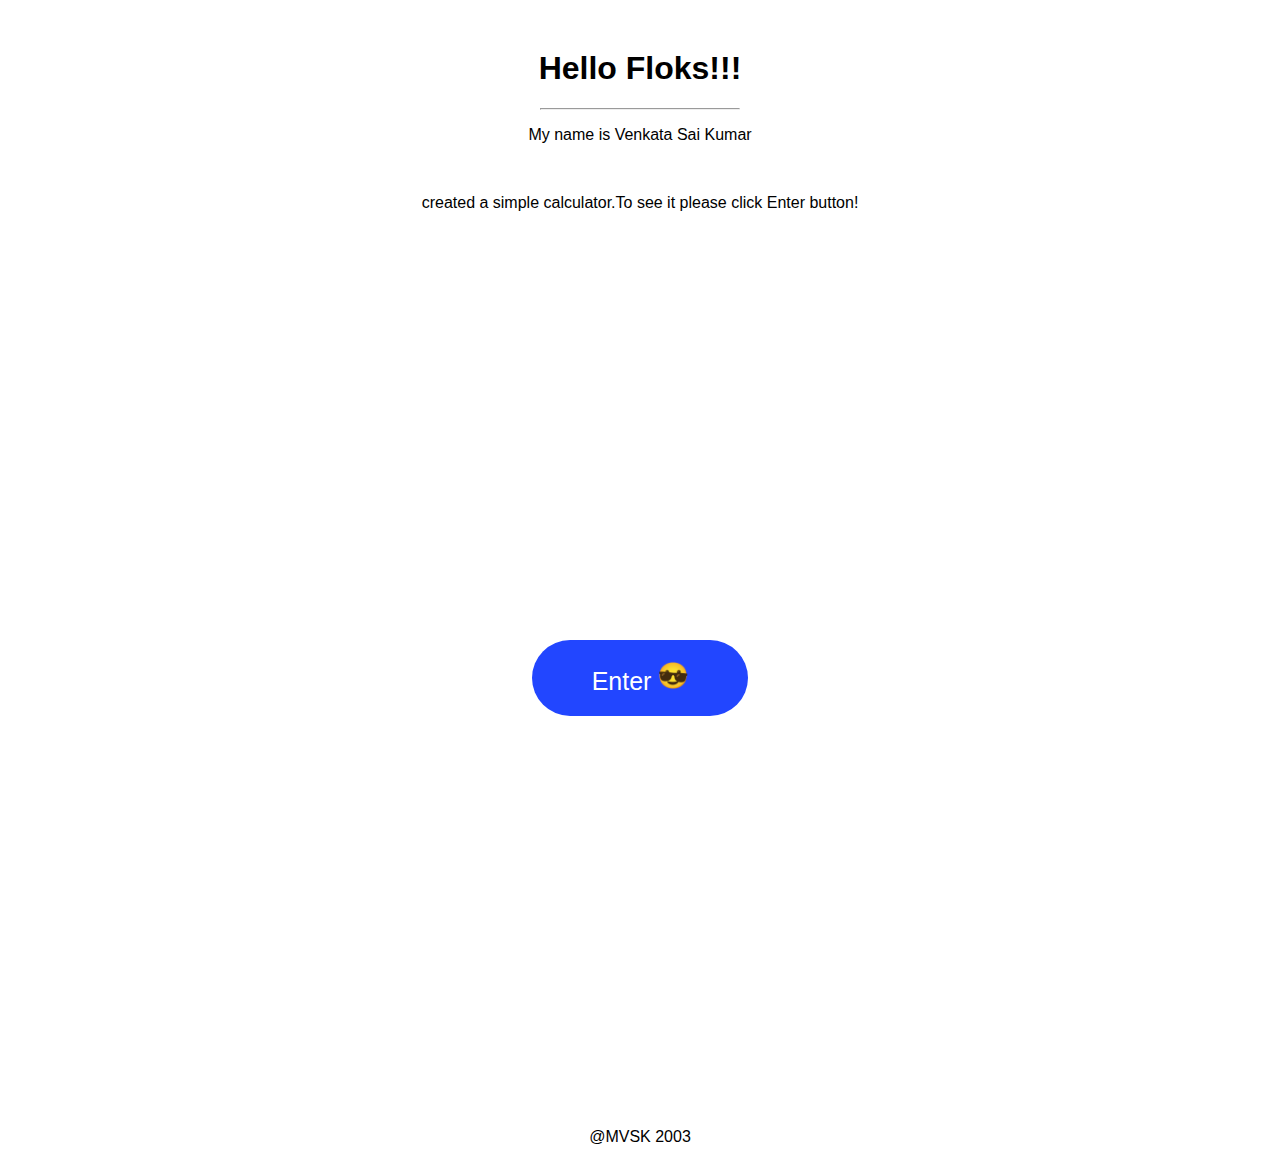
<file: index.html>
<!DOCTYPE html>
<html lang="en">
<head>
    <meta charset="UTF-8">
    <meta http-equiv="X-UA-Compatible" content="IE=edge">
    <meta name="viewport" content="width=device-width, initial-scale=1.0">
    <title>Welcome!!</title>
    <link rel="icon" type="x-icon" href="cool.png">
    <link rel="stylesheet" href="indexcss.css">
    <h1 align="center">Hello Floks!!!</h1>
    <b><hr height="200" width="200"></b>
    <script>
         
    </script>
</head>
<body bgcolor="white">
    <p align="center">My name is Venkata Sai Kumar </p><br><p align="center">created a simple calculator.To see it please click Enter button! </p>
    <div id="dis"></div>
    <div class="backg">
       <button class="open" type="submit">Enter <img src="smile.gif" width="30" height="30"></button>
    </div>
    <script src="confetti.js"></script>
    <script>
    const openbtn=document.querySelector('.open');
    openbtn.addEventListener('click',() => {
const start = () => {
            setTimeout(function() {
                confetti.start()
            }, 1000); // 1000 is time that after 1 second start the confetti ( 1000 = 1 sec)
        };

        //  for stopping the confetti 

        const stop = () => {
            setTimeout(function() {
                
                confetti.stop()
            }, 6000); // 5000 is time that after 5 second stop the confetti ( 5000 = 5 sec)
   
        };

        setTimeout(function(){
            window.location="redirect.html";
        },9000); 
// after this here we are calling both the function so it works
        start();
        stop();
        
     });
    </script>
    <!-- Our javascript code comes here -->
    <footer align="center">@MVSK 2003</footer>
</body>
</html>
</file>
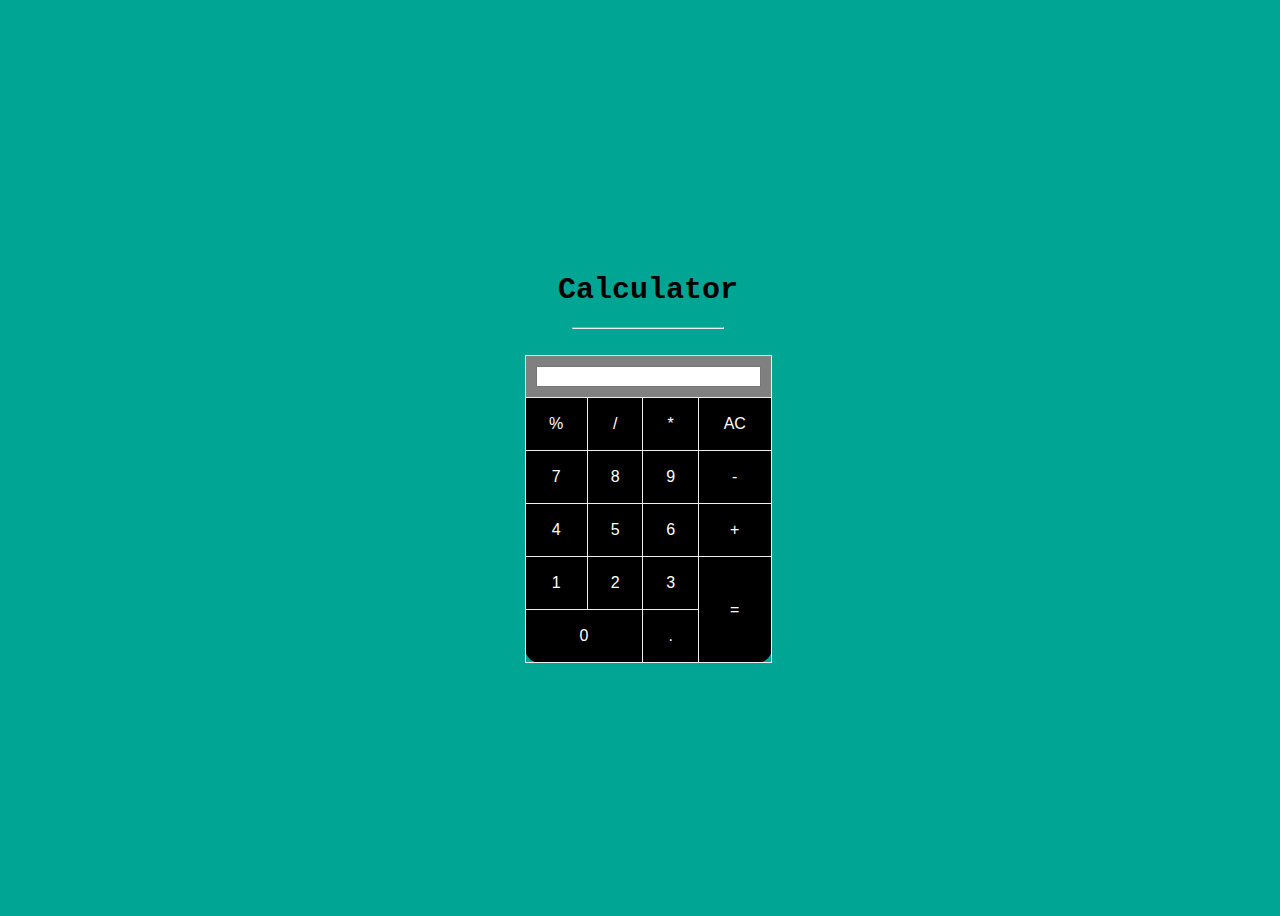
<file: Calculator.html>
<html>
<head>
  <link rel="stylesheet" href="Calc.css">
  <title>Simple Calculator</title>
<script>
function ac()
{
  document.getElementById("r").value="";
}
function show(inu)
{
  document.getElementById("r").value +=inu;
}
function cal()
{
  var outu=eval(document.getElementById("r").value);
  document.getElementById("r").value=outu;
}
console.log();
</script>
</head>
<body>
<center>
  <div style="overflow-x: auto;" class="hello">
<table border=1 cellpadding=10 cellspacing=10>
  <h1><code>Calculator</code></h1><hr width="150"><br>
<tr>
  <td colspan="4" rowspan="2" bgcolor="gray"><input type="text" id="r" size="25" width="40"></td>
</tr>
<tr>

</tr>

<tr>
<td><button onclick=show('%') class="button">%</button></td>
<td><button onclick=show('/') class="button">/</button></td>
<td><button onclick=show('*') class="button">*</button></td>
<td><button onclick=ac() class="button">AC</button></td>
</tr>

<tr>
<td><button onclick=show('7') class="button">7</button></td>
<td><button onclick=show('8') class="button">8</button></td>
<td><button onclick=show('9') class="button">9</button></td>
<td><button onclick=show('-') class="button">-</button></td>
</tr>

<tr>
<td><button onclick=show('4') class="button">4</button></td>
<td><button onclick=show('5') class="button">5</button></td>
<td><button onclick=show('6') class="button">6</button></td>
<td><button onclick=show('+') class="button">+</button></td>
</tr>

<tr>
<td><button onclick=show('1') class="button">1</button></td>
<td><button onclick=show('2') class="button">2</button></td>
<td><button onclick=show('3') class="button">3</button></td>
<td rowspan="2"><button onclick=cal() class="button">=</button></td>
</tr>

<tr>
<td colspan="2"><button class="button" onclick=show('0')>0</button></td>
<td><button class="button" onclick=show('.')>.</button></td>
</tr>
</table>
  </div>
</center>
</body>
</html>
</file>
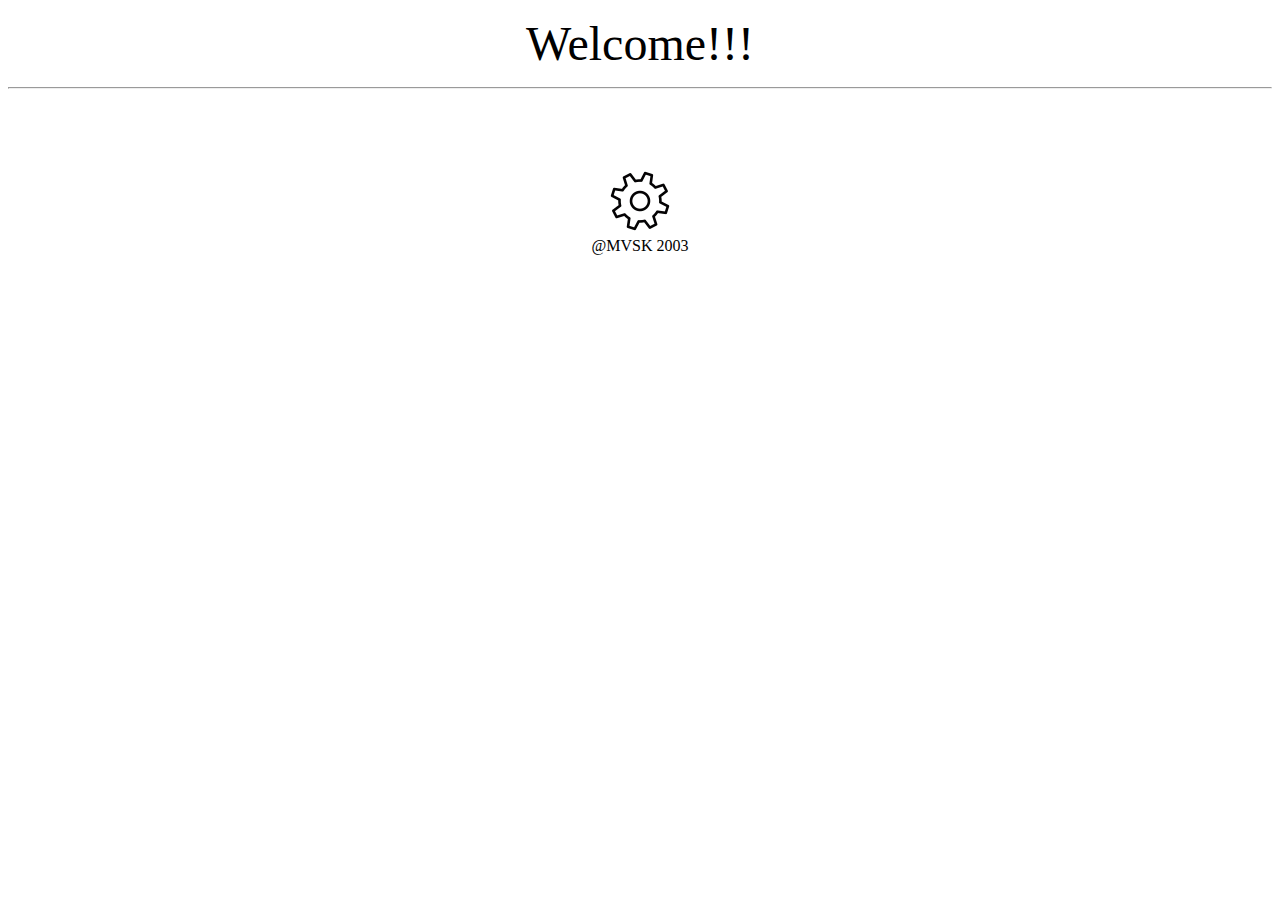
<file: redirect.html>
<!DOCTYPE html>
<html lang="en">
<head>
    <meta charset="UTF-8">
    <meta http-equiv="X-UA-Compatible" content="IE=edge">
    <meta name="viewport" content="width=device-width, initial-scale=1.0">
    <title>Redirecting...</title>
    <link rel="icon" type="x-icon" href="Gear.gif">
    <script>
        var second=0;
        function displays(){
            second +=1;
            document.getElementById("sec").innerText="Thanx for visiting the Website you will be redirected in "+second+" seconds..";
            
        }
        setInterval(displays,1000);
        function redirect(){
            window.location="Calculator.html";
        }
        setTimeout('redirect()',9000);
    </script>

</head>
<body>
    <p align="center"><font size="30">Welcome!!!</font></p><hr><br>
    <div id="sec"></div>
    <center>
        <br><br><br><img src="Gear.gif">
    </center>
    
</body>
<footer align="center">@MVSK 2003</footer>
</html>
</file>
<file: indexcss.css>
*{
   box-sizing: border-box;
   font-family: Verdana, Geneva, Tahoma, sans-serif;
}
h1{
    background-image: -moz-linear-gradient(green,blue);
    margin-top: 50px;
}
.backg{
    width: 100%;
    height: 100vh;
    display: flex;
    align-items: center;
    justify-content: center;
}
.open{
    padding: 20px 60px;
    font-size: 25px;
    color:#fff;
    letter-spacing: 50;
    border-radius: 100px;
    border:none ;
    outline: none;
    background: #2246ff;
    cursor:pointer;


}
</file>
<file: Calc.css>
body{
        width: 100%;
        height: 100%;
        background:#00A693;
        display: flex;
        align-items: center;
        justify-content: center;
    }

table{
    background-color: black;
    text-align: center;
    border-radius: 15px;
    border: 0px solid;
    border-collapse: collapse;
}
input{
    text-shadow: 10px;
}
.button{
    background-color:black;
    border: none;
    color: White;
    padding:5px;
    text-align: center;
    display: inline-block;
    font-size: 16px;
    margin: 2px 2px;
    border-radius: 50%;
}
.hello
{

}
h1{
    font-size: 30px;
}
</file>
